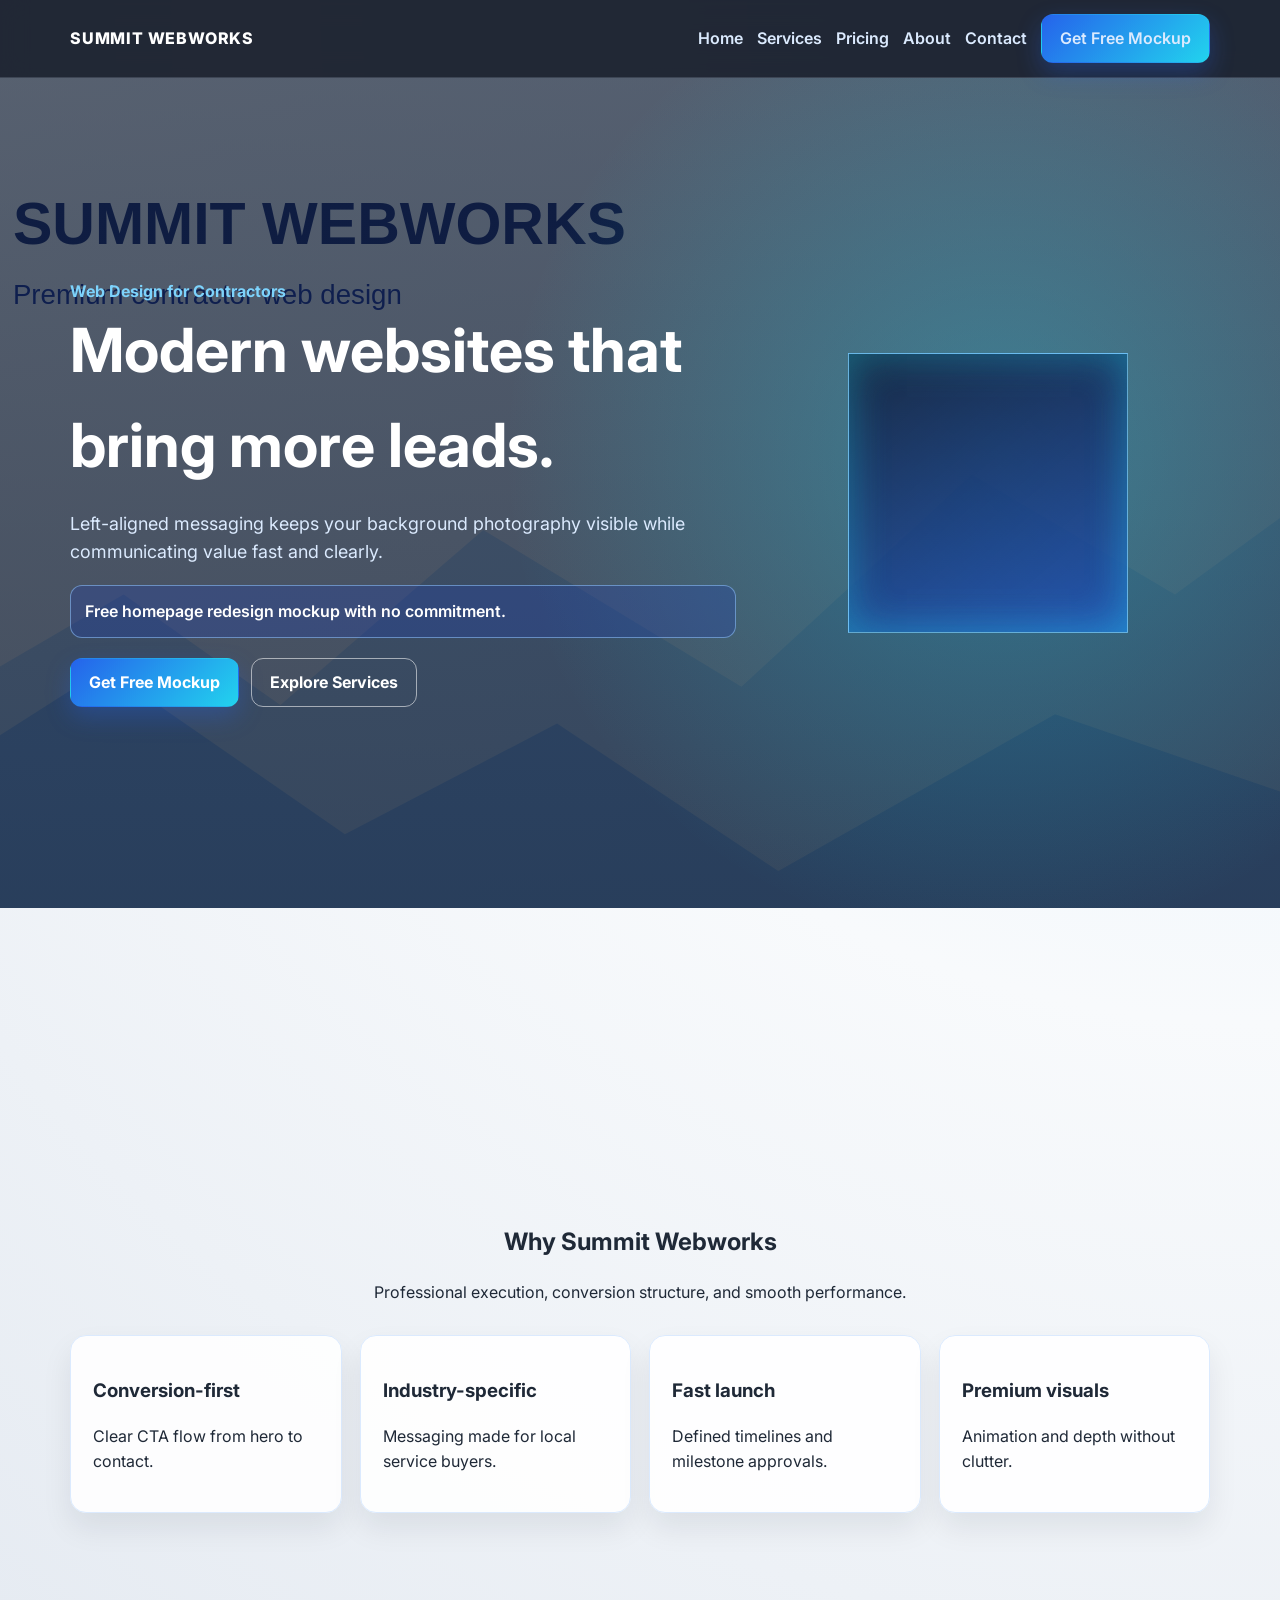
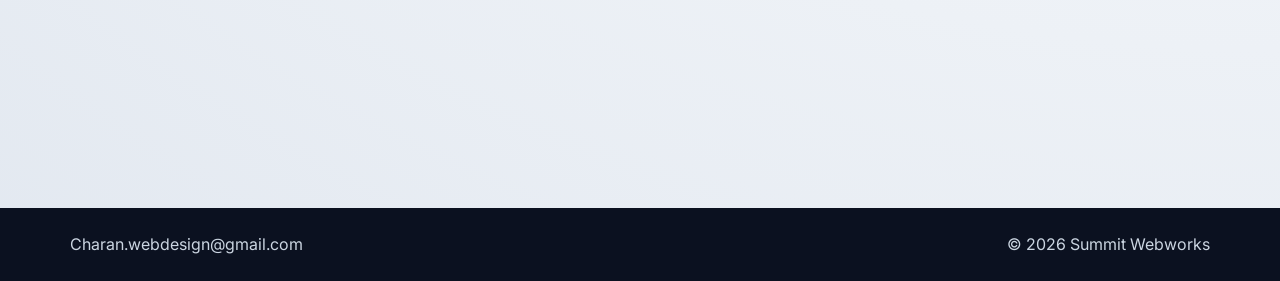
<file: index.html>
<!doctype html>
<html lang='en'><head><meta charset='UTF-8'><meta name='viewport' content='width=device-width,initial-scale=1'><title>Summit Webworks | Contractor Websites</title><link href='https://fonts.googleapis.com/css2?family=Inter:wght@400;500;600;700;800&display=swap' rel='stylesheet'><link rel='stylesheet' href='styles.css'></head><body>
<header class='navbar'><div class='container nav-wrap'><a class='brand' href='index.html'>SUMMIT WEBWORKS</a><nav class='nav-links'><a href='index.html'>Home</a><a href='services.html'>Services</a><a href='pricing.html'>Pricing</a><a href='about.html'>About</a><a href='contact.html'>Contact</a><a class='btn btn-primary' href='contact.html'>Get Free Mockup</a></nav></div></header>
<section class='page-hero'><div class='container hero-layout'><div class='hero-copy reveal'><div style='color:#7dd3fc;font-weight:700'>Web Design for Contractors</div><h1>Modern websites that bring more leads.</h1><p>Left-aligned messaging keeps your background photography visible while communicating value fast and clearly.</p><div class='offer'>Free homepage redesign mockup with no commitment.</div><div class='hero-actions'><a class='btn btn-primary' href='contact.html'>Get Free Mockup</a><a class='btn btn-outline' href='services.html'>Explore Services</a></div></div><div class='floating-cube reveal'><div class='face f1'></div><div class='face f2'></div><div class='face f3'></div><div class='face f4'></div><div class='face f5'></div><div class='face f6'></div></div></div></section>
<section class='full-height'><div class='container reveal'><div class='section-head'><h2>Why Summit Webworks</h2><p>Professional execution, conversion structure, and smooth performance.</p></div><div class='grid-4'><article class='card'><h3>Conversion-first</h3><p>Clear CTA flow from hero to contact.</p></article><article class='card'><h3>Industry-specific</h3><p>Messaging made for local service buyers.</p></article><article class='card'><h3>Fast launch</h3><p>Defined timelines and milestone approvals.</p></article><article class='card'><h3>Premium visuals</h3><p>Animation and depth without clutter.</p></article></div></div></section>
<footer><div class='container footer-grid'><div>Charan.webdesign@gmail.com</div><div>© <span id='year'></span> Summit Webworks</div></div></footer><script src='app.js'></script></body></html>
</file>
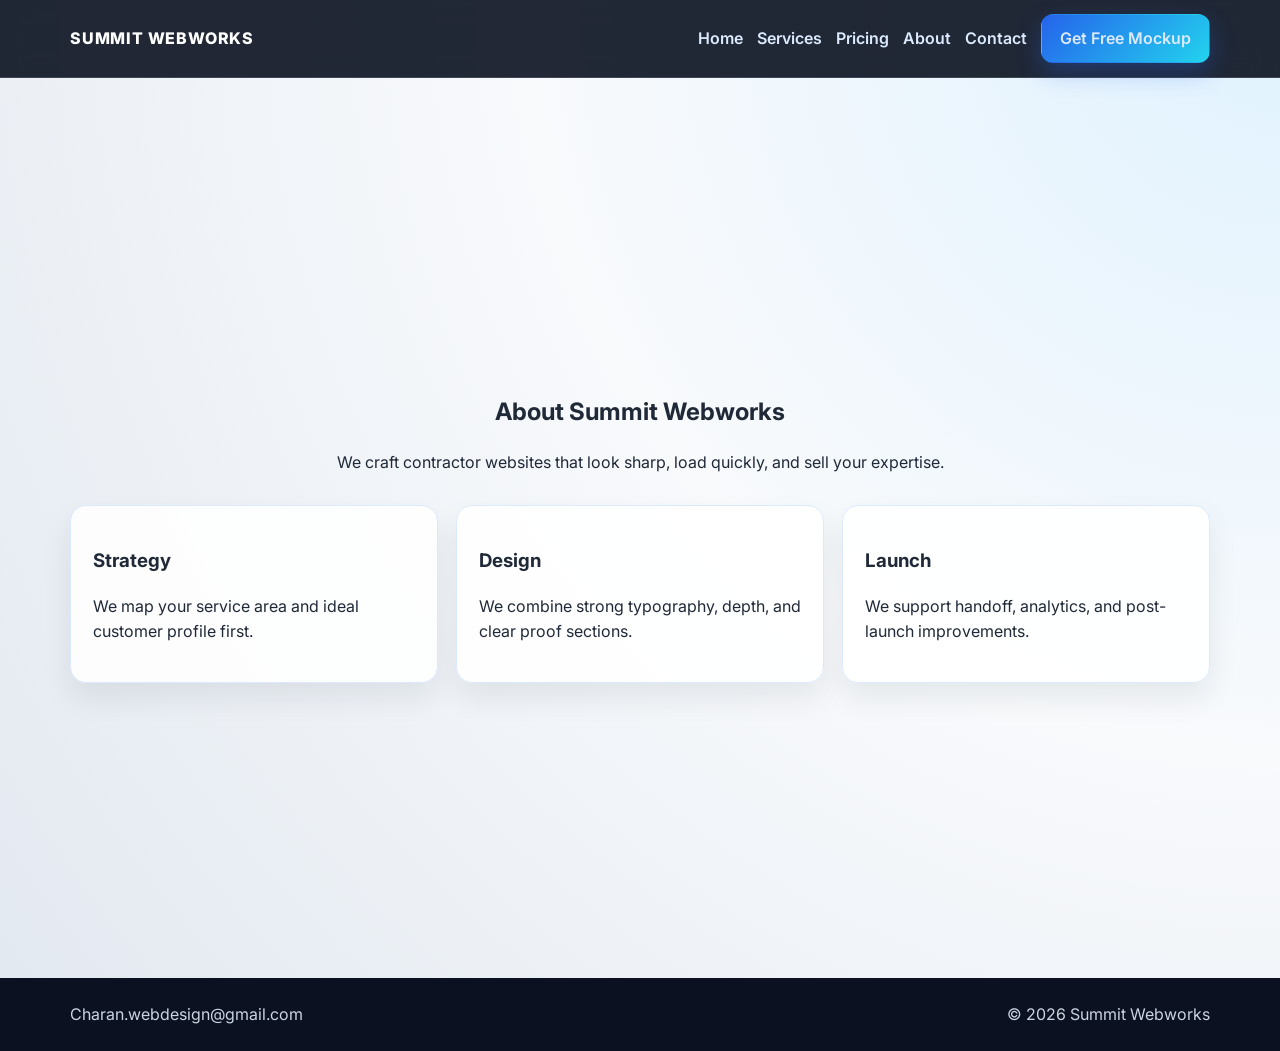
<file: about.html>
<!doctype html><html lang='en'><head><meta charset='UTF-8'><meta name='viewport' content='width=device-width,initial-scale=1'><title>About | Summit Webworks</title><link href='https://fonts.googleapis.com/css2?family=Inter:wght@400;500;600;700;800&display=swap' rel='stylesheet'><link rel='stylesheet' href='styles.css'></head><body><header class='navbar'><div class='container nav-wrap'><a class='brand' href='index.html'>SUMMIT WEBWORKS</a><nav class='nav-links'><a href='index.html'>Home</a><a href='services.html'>Services</a><a href='pricing.html'>Pricing</a><a href='about.html'>About</a><a href='contact.html'>Contact</a><a class='btn btn-primary' href='contact.html'>Get Free Mockup</a></nav></div></header><section class='full-height'><div class='container reveal'><div class='section-head'><h2>About Summit Webworks</h2><p>We craft contractor websites that look sharp, load quickly, and sell your expertise.</p></div><div class='grid-3'><article class='card'><h3>Strategy</h3><p>We map your service area and ideal customer profile first.</p></article><article class='card'><h3>Design</h3><p>We combine strong typography, depth, and clear proof sections.</p></article><article class='card'><h3>Launch</h3><p>We support handoff, analytics, and post-launch improvements.</p></article></div></div></section><footer><div class='container footer-grid'><div>Charan.webdesign@gmail.com</div><div>© <span id='year'></span> Summit Webworks</div></div></footer><script src='app.js'></script></body></html>
</file>
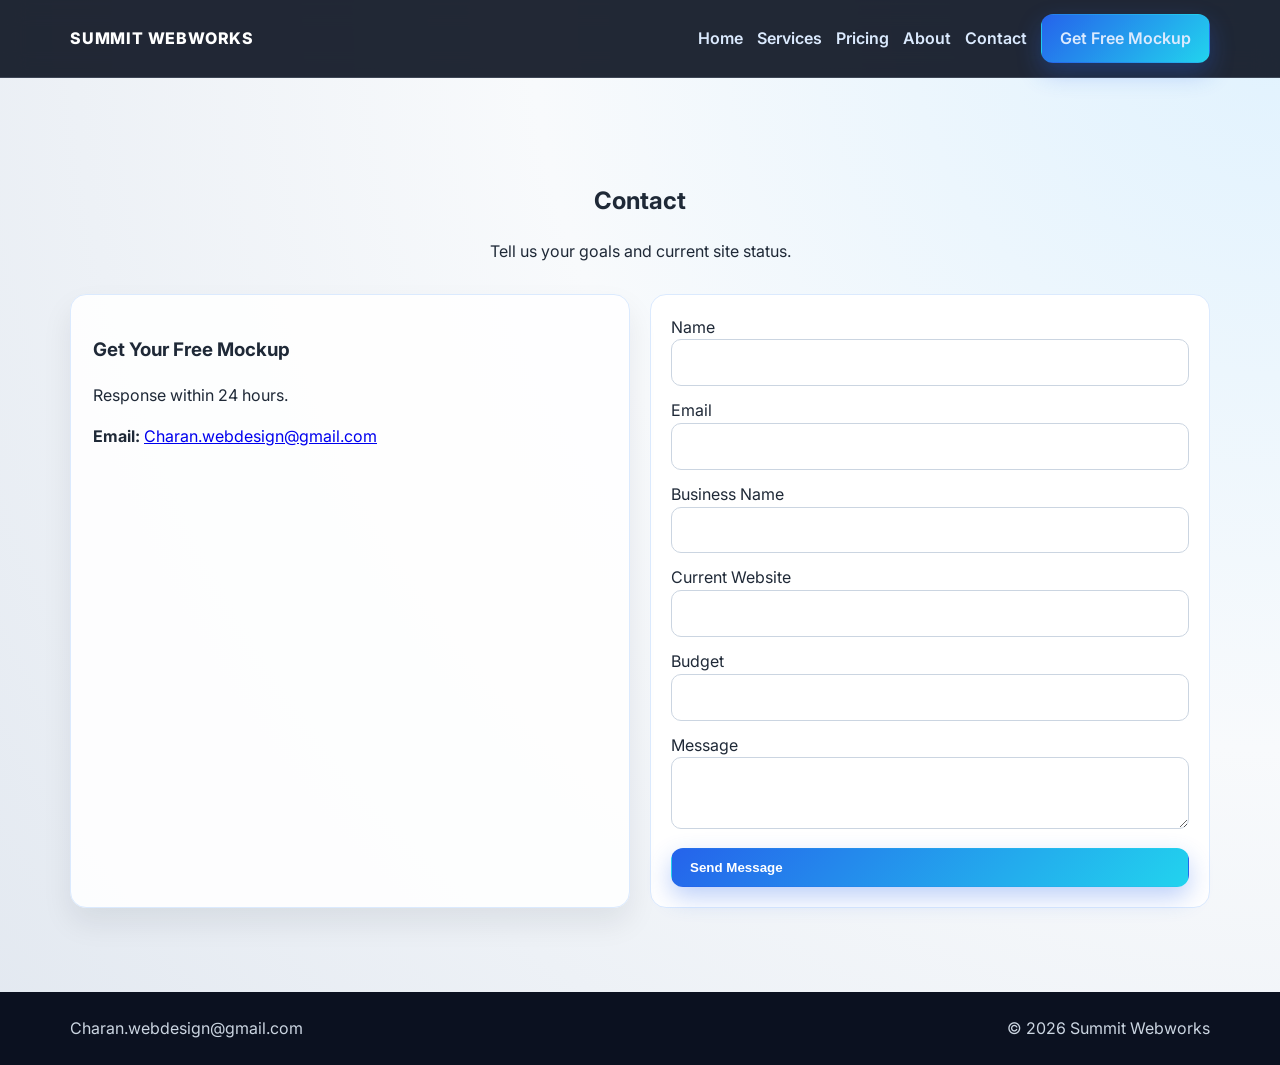
<file: contact.html>
<!doctype html><html lang='en'><head><meta charset='UTF-8'><meta name='viewport' content='width=device-width,initial-scale=1'><title>Contact | Summit Webworks</title><link href='https://fonts.googleapis.com/css2?family=Inter:wght@400;500;600;700;800&display=swap' rel='stylesheet'><link rel='stylesheet' href='styles.css'></head><body><header class='navbar'><div class='container nav-wrap'><a class='brand' href='index.html'>SUMMIT WEBWORKS</a><nav class='nav-links'><a href='index.html'>Home</a><a href='services.html'>Services</a><a href='pricing.html'>Pricing</a><a href='about.html'>About</a><a href='contact.html'>Contact</a><a class='btn btn-primary' href='contact.html'>Get Free Mockup</a></nav></div></header><section class='full-height'><div class='container reveal'><div class='section-head'><h2>Contact</h2><p>Tell us your goals and current site status.</p></div><div style='display:grid;grid-template-columns:1fr 1fr;gap:20px'><div class='card'><h3>Get Your Free Mockup</h3><p>Response within 24 hours.</p><p><strong>Email:</strong> <a href='mailto:Charan.webdesign@gmail.com'>Charan.webdesign@gmail.com</a></p></div><form action='https://formspree.io/f/xgorjraa' method='POST'><div class='field'><label>Name</label><input name='name' required></div><div class='field'><label>Email</label><input type='email' name='email' required></div><div class='field'><label>Business Name</label><input name='business_name' required></div><div class='field'><label>Current Website</label><input name='current_website'></div><div class='field'><label>Budget</label><input name='budget'></div><div class='field'><label>Message</label><textarea name='message' required></textarea></div><button class='btn btn-primary' style='width:100%'>Send Message</button></form></div></div></section><footer><div class='container footer-grid'><div>Charan.webdesign@gmail.com</div><div>© <span id='year'></span> Summit Webworks</div></div></footer><script src='app.js'></script></body></html>
</file>
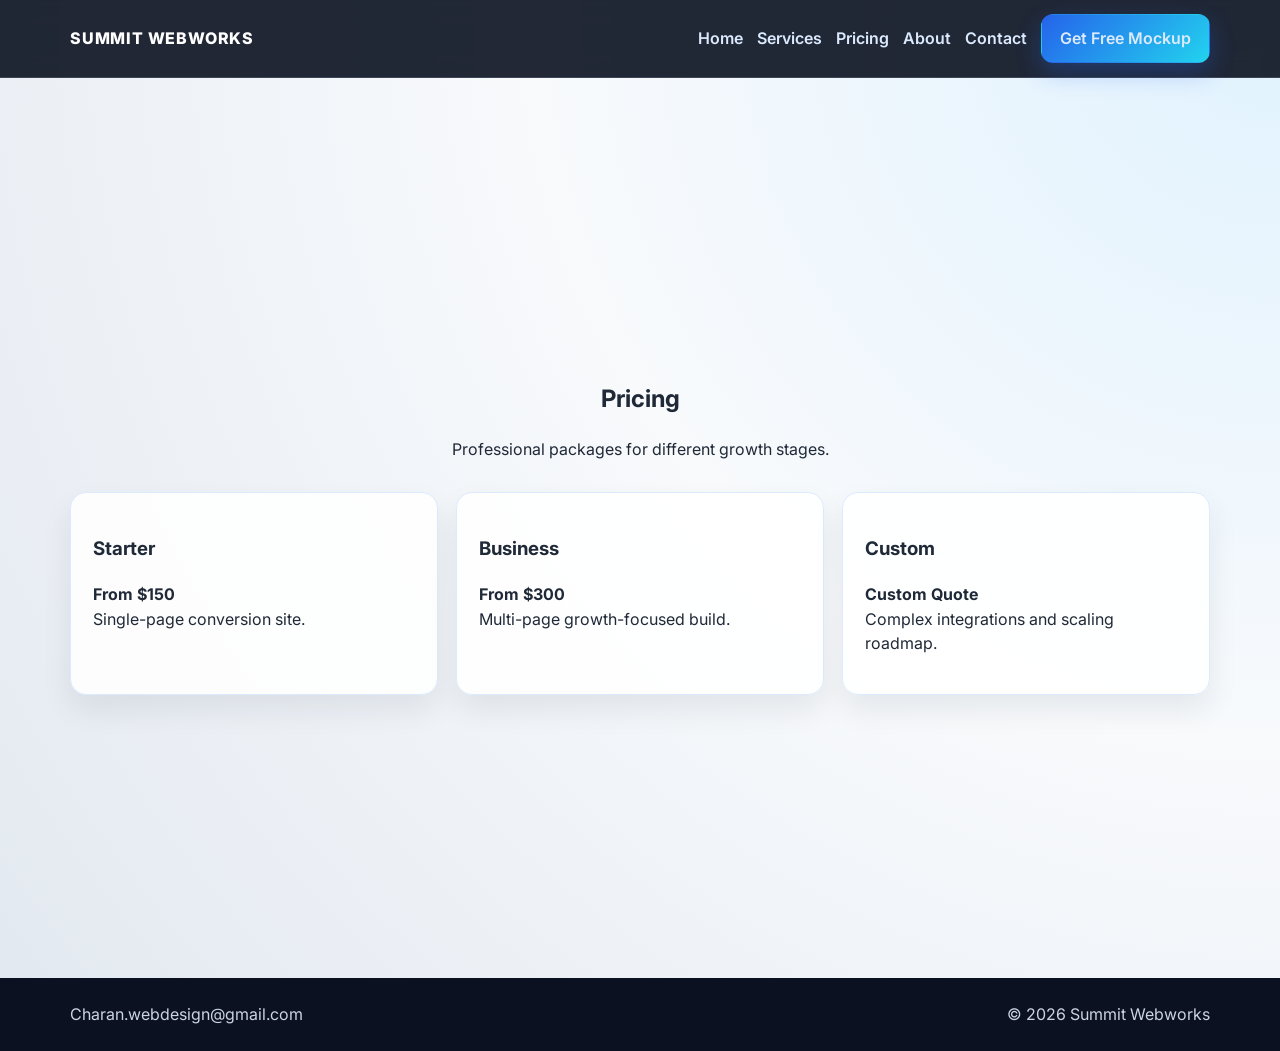
<file: pricing.html>
<!doctype html><html lang='en'><head><meta charset='UTF-8'><meta name='viewport' content='width=device-width,initial-scale=1'><title>Pricing | Summit Webworks</title><link href='https://fonts.googleapis.com/css2?family=Inter:wght@400;500;600;700;800&display=swap' rel='stylesheet'><link rel='stylesheet' href='styles.css'></head><body><header class='navbar'><div class='container nav-wrap'><a class='brand' href='index.html'>SUMMIT WEBWORKS</a><nav class='nav-links'><a href='index.html'>Home</a><a href='services.html'>Services</a><a href='pricing.html'>Pricing</a><a href='about.html'>About</a><a href='contact.html'>Contact</a><a class='btn btn-primary' href='contact.html'>Get Free Mockup</a></nav></div></header><section class='full-height'><div class='container reveal'><div class='section-head'><h2>Pricing</h2><p>Professional packages for different growth stages.</p></div><div class='grid-3'><article class='card'><h3>Starter</h3><p><strong>From $150</strong><br>Single-page conversion site.</p></article><article class='card'><h3>Business</h3><p><strong>From $300</strong><br>Multi-page growth-focused build.</p></article><article class='card'><h3>Custom</h3><p><strong>Custom Quote</strong><br>Complex integrations and scaling roadmap.</p></article></div></div></section><footer><div class='container footer-grid'><div>Charan.webdesign@gmail.com</div><div>© <span id='year'></span> Summit Webworks</div></div></footer><script src='app.js'></script></body></html>
</file>
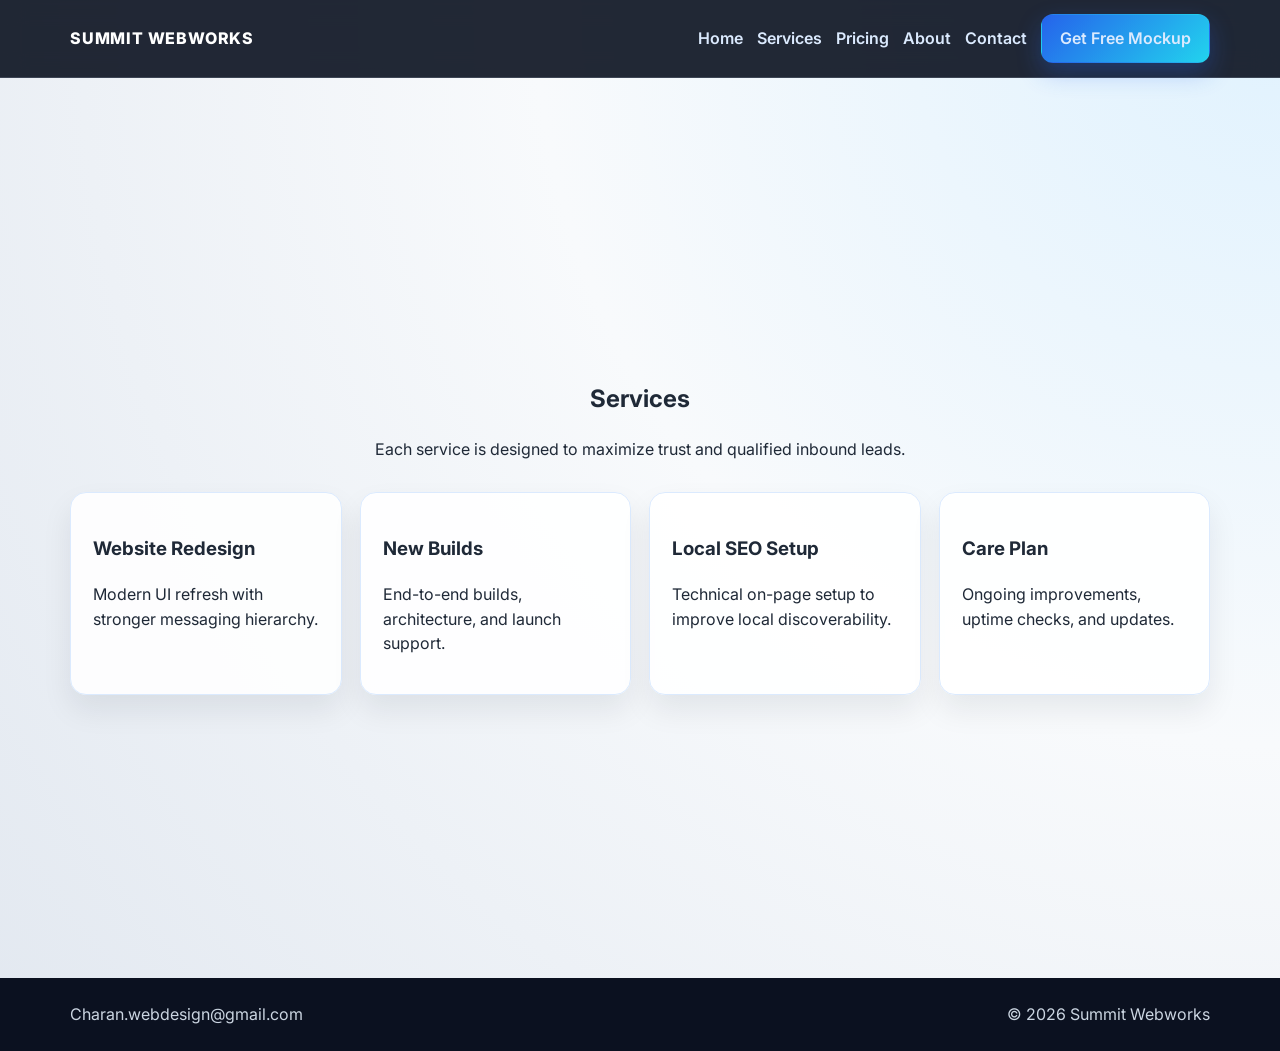
<file: services.html>
<!doctype html><html lang='en'><head><meta charset='UTF-8'><meta name='viewport' content='width=device-width,initial-scale=1'><title>Services | Summit Webworks</title><link href='https://fonts.googleapis.com/css2?family=Inter:wght@400;500;600;700;800&display=swap' rel='stylesheet'><link rel='stylesheet' href='styles.css'></head><body><header class='navbar'><div class='container nav-wrap'><a class='brand' href='index.html'>SUMMIT WEBWORKS</a><nav class='nav-links'><a href='index.html'>Home</a><a href='services.html'>Services</a><a href='pricing.html'>Pricing</a><a href='about.html'>About</a><a href='contact.html'>Contact</a><a class='btn btn-primary' href='contact.html'>Get Free Mockup</a></nav></div></header><section class='full-height'><div class='container reveal'><div class='section-head'><h2>Services</h2><p>Each service is designed to maximize trust and qualified inbound leads.</p></div><div class='grid-4'><article class='card'><h3>Website Redesign</h3><p>Modern UI refresh with stronger messaging hierarchy.</p></article><article class='card'><h3>New Builds</h3><p>End-to-end builds, architecture, and launch support.</p></article><article class='card'><h3>Local SEO Setup</h3><p>Technical on-page setup to improve local discoverability.</p></article><article class='card'><h3>Care Plan</h3><p>Ongoing improvements, uptime checks, and updates.</p></article></div></div></section><footer><div class='container footer-grid'><div>Charan.webdesign@gmail.com</div><div>© <span id='year'></span> Summit Webworks</div></div></footer><script src='app.js'></script></body></html>
</file>
<file: styles.css>
:root {
  --navy: #0f172a;
  --slate: #1e293b;
  --blue: #2563eb;
  --cyan: #22d3ee;
  --ink: #0b1120;
  --white: #ffffff;
  --gray: #f1f5f9;
}
* { box-sizing: border-box; }
html, body { margin: 0; padding: 0; }
body {
  font-family: Inter, system-ui, -apple-system, sans-serif;
  color: #1f2937;
  background: radial-gradient(circle at top right, #e0f2fe, #f8fafc 45%, #e2e8f0 100%);
  line-height: 1.55;
}
.container { width: min(1140px, 92%); margin: 0 auto; }
.navbar {
  position: sticky; top: 0; z-index: 100;
  background: rgba(11, 17, 32, 0.9);
  backdrop-filter: blur(12px);
  border-bottom: 1px solid rgba(148, 163, 184, .25);
}
.nav-wrap { display: flex; justify-content: space-between; align-items: center; gap: 16px; padding: 14px 0; }
.brand { color: #fff; text-decoration: none; font-weight: 800; letter-spacing: .05em; }
.nav-links { display: flex; align-items: center; gap: 14px; flex-wrap: wrap; }
.nav-links a { color: #dbeafe; text-decoration: none; font-weight: 600; }
.btn { display: inline-flex; padding: 11px 18px; border-radius: 12px; font-weight: 700; text-decoration: none; border: 1px solid transparent; transition: all .25s ease; }
.btn-primary { background: linear-gradient(135deg, var(--blue), var(--cyan)); color: #fff; box-shadow: 0 10px 25px rgba(37, 99, 235, 0.3); }
.btn-primary:hover { transform: translateY(-2px) scale(1.01); }
.btn-outline { color: #fff; border-color: rgba(255,255,255,.55); }
.page-hero {
  min-height: calc(100vh - 70px);
  display: grid;
  align-items: center;
  background: linear-gradient(rgba(6, 12, 24, .62), rgba(6, 12, 24, .7)), url('hero-image.svg') center/cover no-repeat;
  position: relative;
  overflow: hidden;
}
.page-hero::after {
  content: "";
  position: absolute;
  inset: 0;
  background: radial-gradient(circle at 78% 45%, rgba(34, 211, 238, .33), transparent 45%);
  pointer-events: none;
}
.hero-layout { position: relative; z-index: 1; display: grid; grid-template-columns: 1.2fr .8fr; gap: 30px; align-items: center; }
.hero-copy { text-align: left; color: #fff; }
.hero-copy h1 { font-size: clamp(2.1rem, 4.8vw, 3.8rem); margin: 0 0 12px; }
.hero-copy p { font-size: 1.12rem; max-width: 650px; color: #dbeafe; }
.offer { margin: 20px 0; padding: 13px 14px; border-radius: 12px; border: 1px solid rgba(147, 197, 253, .55); background: rgba(30, 64, 175, .3); font-weight: 600; }
.hero-actions { display: flex; gap: 12px; flex-wrap: wrap; }
.floating-cube {
  width: 280px; aspect-ratio: 1;
  margin-inline: auto;
  transform-style: preserve-3d;
  animation: spinCube 16s linear infinite;
  position: relative;
}
.face { position: absolute; inset: 0; border: 1px solid rgba(125, 211, 252, .7); background: linear-gradient(140deg, rgba(15, 23, 42, .66), rgba(37, 99, 235, .45)); box-shadow: inset 0 0 40px rgba(34,211,238,.3); }
.f1 { transform: translateZ(140px); }
.f2 { transform: rotateY(180deg) translateZ(140px); }
.f3 { transform: rotateY(90deg) translateZ(140px); }
.f4 { transform: rotateY(-90deg) translateZ(140px); }
.f5 { transform: rotateX(90deg) translateZ(140px); }
.f6 { transform: rotateX(-90deg) translateZ(140px); }
@keyframes spinCube { from { transform: rotateX(-20deg) rotateY(0); } to { transform: rotateX(-20deg) rotateY(360deg); } }
section { padding: 84px 0; }
.full-height { min-height: 100vh; display: grid; align-items: center; }
.section-head { max-width: 760px; margin: 0 auto 30px; text-align: center; }
.grid-3, .grid-4 { display: grid; gap: 18px; }
.grid-3 { grid-template-columns: repeat(3,1fr); }
.grid-4 { grid-template-columns: repeat(4,1fr); }
.card { background: rgba(255,255,255,.9); border: 1px solid #dbeafe; border-radius: 16px; padding: 22px; box-shadow: 0 15px 30px rgba(15, 23, 42, .08); transition: .25s ease; transform-style: preserve-3d; }
.card:hover { transform: translateY(-8px) rotateX(4deg) rotateY(-4deg); }
.reveal { opacity: 0; transform: translateY(24px); transition: opacity .6s ease, transform .6s ease; }
.reveal.show { opacity: 1; transform: none; }
footer { background: #0b1120; color: #cbd5e1; padding: 24px 0; }
.footer-grid { display: flex; justify-content: space-between; gap: 10px; flex-wrap: wrap; }
form { background: #fff; border: 1px solid #dbeafe; border-radius: 16px; padding: 20px; }
.field { margin-bottom: 12px; }
input, textarea { width: 100%; padding: 10px; border: 1px solid #cbd5e1; border-radius: 10px; font: inherit; }
@media (max-width: 960px) {
  .hero-layout, .grid-4, .grid-3 { grid-template-columns: 1fr 1fr; }
  .hero-layout { grid-template-columns: 1fr; }
}
@media (max-width: 640px) {
  .grid-4, .grid-3 { grid-template-columns: 1fr; }
  .nav-links a:not(.btn) { display: none; }
  .floating-cube { width: 180px; }
}
</file>
